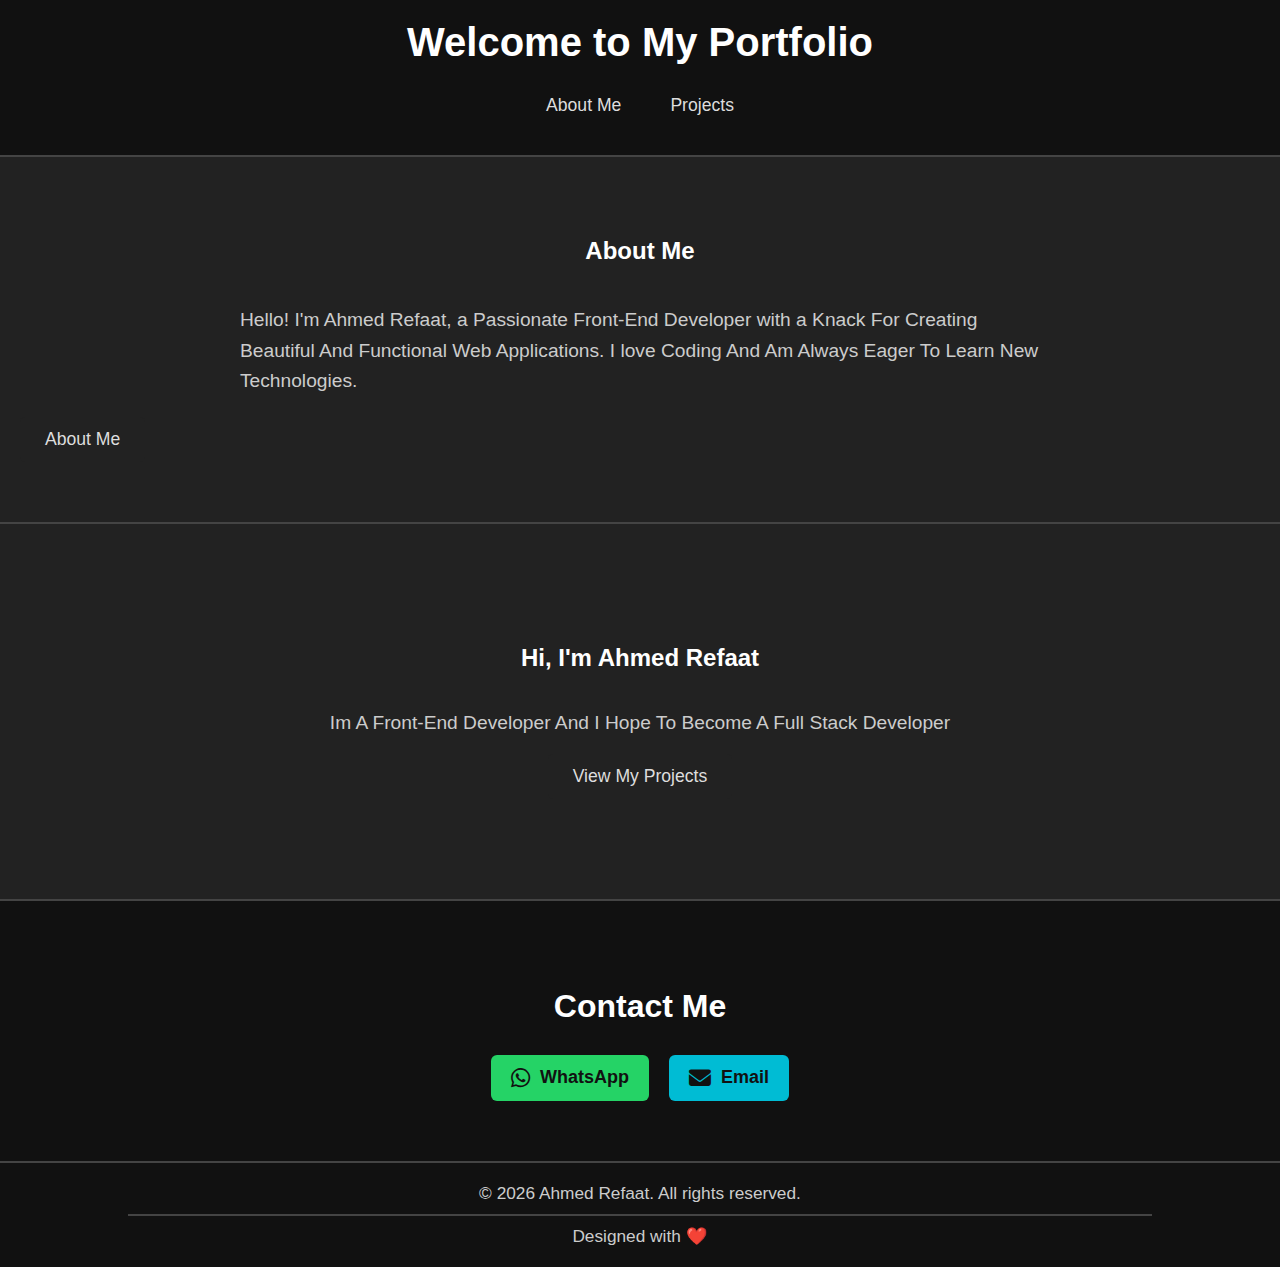
<file: index.html>
<!DOCTYPE html>
<html lang="en">
<head>
    <meta charset="UTF-8">
    <meta name="viewport" content="width=device-width, initial-scale=1.0">
    <link rel="stylesheet" href="Style.css">
    <title>My Portfolio</title>
    <link rel="stylesheet" href="https://cdnjs.cloudflare.com/ajax/libs/font-awesome/6.5.0/css/all.min.css">
</head>
<body>
    
    <!-- Header -->
    <header>
        <h1>Welcome to My Portfolio</h1>
        <nav>
            <ul>
                <li><a href="#About  Me.HTML" >About Me</a></li>
                <li><a href="#projects" >Projects</a></li>
            </ul>
        </nav>
    </header>
    <hr>
        <!-- About Me Section -->
    <section class="about">
        <h2 id="about">About Me</h2>
        <p>Hello! I'm Ahmed Refaat, a Passionate Front-End Developer with a Knack For Creating Beautiful And Functional Web Applications. I love  Coding And Am Always Eager To Learn New Technologies.</p>
        <a href="About Me.HTML" class="btn2" target="_blank">About Me</a>
    </section>
    <hr>
    <section class="hero">
        <h2>Hi, I'm Ahmed Refaat</h2>
        <p>Im A Front-End Developer And I Hope To Become A Full Stack Developer</p>
        <a href="#My Projects.HTML" class="btn4" target="_blank">View My Projects</a>
    </section>
    <hr>

    <!-- Contact Section -->
   <section class="contact" id="contact">
  <h2>Contact Me</h2>
  <div class="contact-buttons">
    <!-- زر واتساب -->
    <a href="https://wa.me/+201149698254" target="_blank" class="btn whatsapp">
      <i class="fab fa-whatsapp"></i> WhatsApp
    </a>

    <!-- زر إيميل -->
    <a href="mailto:youssfatro10@gmail.com" class="btn email">
      <i class="fas fa-envelope"></i> Email
    </a>
  </div>
</section>
    <hr>
    <footer>
        <p>&copy; 2026 Ahmed Refaat. All rights reserved.</p>
        <hr>
        <p>Designed with ❤️</p>
    </footer>
    
</body>

</html>
</file>
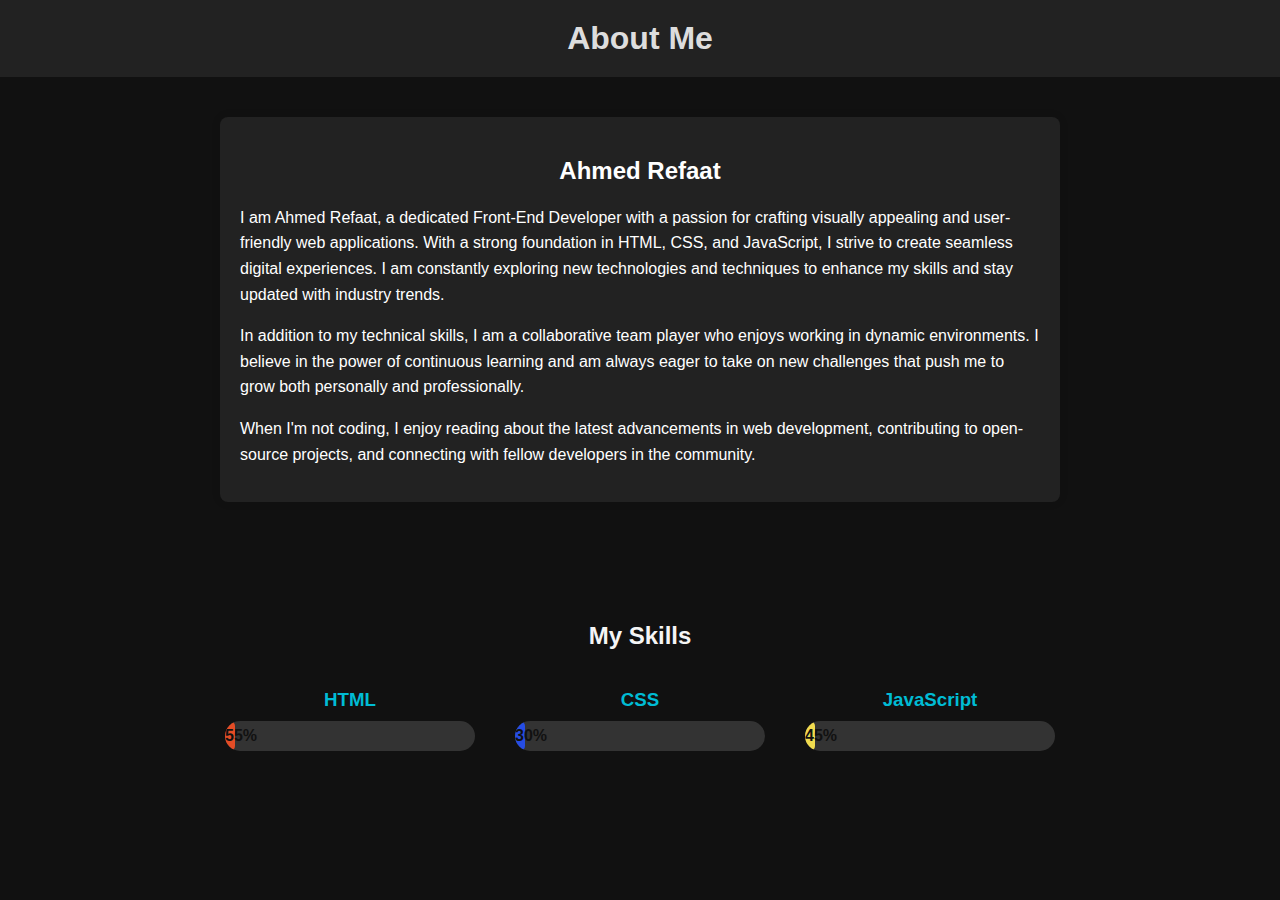
<file: About Me.HTML>
<!DOCTYPE html>
<html lang="en">
<head>
    <meta charset="UTF-8">
    <meta name="viewport" content="width=device-width, initial-scale=1.0">
    <link rel="stylesheet" href="About Me Styles.Css">
    <title>About Me</title>
</head>
<body>
    <header>
        <h1>About Me</h1>
    </header>
    <section class="about-me-section">
        <h2>Ahmed Refaat</h2>
        <p>I am Ahmed Refaat, a dedicated Front-End Developer with a passion for crafting visually appealing and user-friendly web applications. With a strong foundation in HTML, CSS, and JavaScript, I strive to create seamless digital experiences. I am constantly exploring new technologies and techniques to enhance my skills and stay updated with industry trends.</p>
        <p>In addition to my technical skills, I am a collaborative team player who enjoys working in dynamic environments. I believe in the power of continuous learning and am always eager to take on new challenges that push me to grow both personally and professionally.</p>
        <p>When I'm not coding, I enjoy reading about the latest advancements in web development, contributing to open-source projects, and connecting with fellow developers in the community.</p>
    </section>
    <section class="skills-section">
  <h2>My Skills</h2>
  <div class="skills-container">
    <!-- العمود الأول -->
    <div class="skill">
      <h3>HTML</h3>
      <div class="progress">
        <div class="progress-bar html">55%</div>
      </div>
    </div>

    <!-- العمود الثاني -->
    <div class="skill">
      <h3>CSS</h3>
      <div class="progress">
        <div class="progress-bar css">30%</div>
      </div>
    </div>

    <!-- العمود الثالث -->
    <div class="skill">
      <h3>JavaScript</h3>
      <div class="progress">
        <div class="progress-bar js">45%</div>
      </div>
    </div>
  </div>
</section>
</body>
</html>
</file>
<file: Style.css>
body {
    margin: 0;
    padding: 0;
    font-family: Arial, sans-serif;
    background-color: #111;
}
header {
    background-color: #111;
    color: #fff;
    padding: 20px;
    text-align: center;
}

hr {
    border: none;
    height: 2px;
    background-color: #444;
    margin: 0px 0;
}

h1 {
    margin: 0;
    font-size: 2.5em;
    color: #fff;
}

nav {
    margin-top: 10px;
    display: flex;
    justify-content: center;
    align-items: center;
    gap: 15px;
    padding: 0 40px;
    background-color: #111;
    height: 60px;
}
ul {
    list-style-type: none;
    margin: 0;
    padding: 0;
    display: flex;
    gap: 25px;
    justify-content: center;
}
li a {
    color: #ddd;
    text-decoration: none;
    font-size: 1.1em;
    justify-content: center;
    padding: 8px 12px;
    transition: background-color 0.3s, color 0.3s;
    border-radius: 5px;
}
li a:hover {
    color: #111;
    background-color: #ddd;
    border-radius: 5px;
}

.hero {
    text-align: center;
    padding: 100px 20px;
    background-color: #222;
    color: #ddd;
}

p {
    font-size: 1.2em;
    color: #ccc;
    margin: 20px 0;
}

.btn4 {
    display: inline-block;
    padding: 12px 25px;
    font-size: 1.1em;
    color: #ddd;
    background-color: #222;
    text-decoration: none;
    border-radius: 5px;
    transition: background-color 0.3s, color 0.3s;
    cursor: pointer;
}

.btn4:hover {
    background-color: #ddd;
    color: #111;
}
.btn4:active {
    transform: scale(0.98);
}

section {
    padding: 60px 20px;
}

section h2 {
    text-align: center;
    margin-bottom: 40px;
    color: #fff;
}

.about {
    background-color: #222;
    color: #ddd;
}

.about p {
    max-width: 800px;
    margin: 0 auto 20px auto;
    line-height: 1.6;
}

.btn2 {
     display: inline-block;
    padding: 12px 25px;
    font-size: 1.1em;
    color: #ddd;
    background-color: #222;
    text-decoration: none;
    border-radius: 5px;
    transition: background-color 0.3s, color 0.3s;
    cursor: pointer;
}
.btn2:hover {
    background-color: #ddd;
    color: #111;
}
.btn2:active {
    transform: scale(0.98);
}

.contact {
    background-color: #222;
    color: #ddd;
    text-align: center;
}
.contact p {
    font-size: 1.2em;
    margin-bottom: 20px;
}

.btn3 {
     display: inline-block;
    padding: 12px 25px;
    font-size: 1.1em;
    color: #ddd;
    background-color: #222;
    text-decoration: none;
    border-radius: 5px;
    transition: background-color 0.3s, color 0.3s;
    cursor: pointer;
}
.btn3:hover {
    background-color: #ddd;
    color: #111;
}
.btn3:active {
    transform: scale(0.98);
}

footer {
    background-color: #111;
    color: #777;
    text-align: center;
    padding: 15px 0;
    font-size: 0.9em;
}
footer a {
    color: #777;
    text-decoration: none;
    transition: color 0.3s;
}
footer a:hover {
    color: #ddd;
}
footer a:active {
    transform: scale(0.98);
}
footer p {
    margin: 5px 0;
}
footer hr {
    margin: 10px auto;
    width: 80%;
    border-color: #444;
}
.contact {
  background-color: #111;   /* خلفية سوداء هادية */
  color: #f5f5f5;
  text-align: center;
  padding: 60px 20px;
}

.contact h2 {
  font-size: 32px;
  margin-bottom: 30px;
  color: #fff;           /* لمسة فاتحة */
}

.contact-buttons {
  display: flex;
  justify-content: center;
  gap: 20px;
  flex-wrap: wrap;
}

.btn {
  display: flex;
  align-items: center;
  gap: 10px;
  padding: 12px 20px;
  border-radius: 6px;
  text-decoration: none;
  font-size: 18px;
  font-weight: bold;
  transition: transform 0.3s ease, background-color 0.3s ease;
}

.btn i {
  font-size: 22px;
}

/* زر واتساب */
.whatsapp {
  background-color: #25D366; /* أخضر واتساب */
  color: #111;
}

.whatsapp:hover {
  background-color: #1ebe5d;
  transform: scale(1.05);
}

/* زر إيميل */
.email {
  background-color: #00bcd4; /* أزرق فاتح */
  color: #111;
}

.email:hover {
  background-color: #0097a7;
  transform: scale(1.05);
}
</file>
<file: About Me Styles.Css>
body {
    margin: 0;
    padding: 0;
    font-family: Arial, sans-serif;
    background-color: #111;
}
.about-me-section {
    max-width: 800px;
    margin: 40px auto;
    padding: 20px;
    background-color: #222;
    box-shadow: 0 0 10px rgba(0, 0, 0, 0.1);
    border-radius: 8px;
}
.about-me-section h2 {
    text-align: center;
    color: #fff;
}
.about-me-section p {
    line-height: 1.6;
    color: #fff;
    margin-bottom: 15px;
}
header {
    text-align: center;
    padding: 20px 0;
    background-color: #222;
    color: #ddd;
}
header h1 {
    margin: 0;
}
header nav a {
    color: #ddd;
    text-decoration: none;
    margin: 0 15px;
    font-size: 1.1em;
}
header nav a:hover {
    text-decoration: underline;
}
.skills-section {
  background-color: #111;   /* خلفية سوداء هادية */
  color: #f5f5f5;
  padding: 60px 20px;
  text-align: center;
}

.skills-container {
  display: flex;
  justify-content: center;
  gap: 40px;
  flex-wrap: wrap;
}

.skill {
  width: 250px;
}

.skill h3 {
  margin-bottom: 10px;
  color: #00bcd4; /* لمسة فاتحة */
}

.progress {
  background-color: #333;
  border-radius: 20px;
  overflow: hidden;
}

.progress-bar {
  height: 30px;
  line-height: 30px;
  color: #111;
  text-align: right;
  padding-right: 10px;
  border-radius: 20px;
  font-weight: bold;
  animation: fill 2s ease-out forwards;
}

/* ألوان مختلفة لكل لغة */
.progress-bar.html {
  background-color: #e44d26; /* برتقالي HTML */
  width: 0; /* يبدأ من صفر */
  animation: html-fill 2s ease-out forwards;
}

.progress-bar.css {
  background-color: #264de4; /* أزرق CSS */
  width: 0;
  animation: css-fill 2s ease-out forwards;
}

.progress-bar.js {
  background-color: #f0db4f; /* أصفر JS */
  color: #111;
  width: 0;
  animation: js-fill 2s ease-out forwards;
}

/* أنيميشن لكل بار */
@keyframes html-fill {
  to { width: 55%; }
}

@keyframes css-fill {
  to { width: 30%; }
}

@keyframes js-fill {
  to { width: 45%; }
}
</file>
